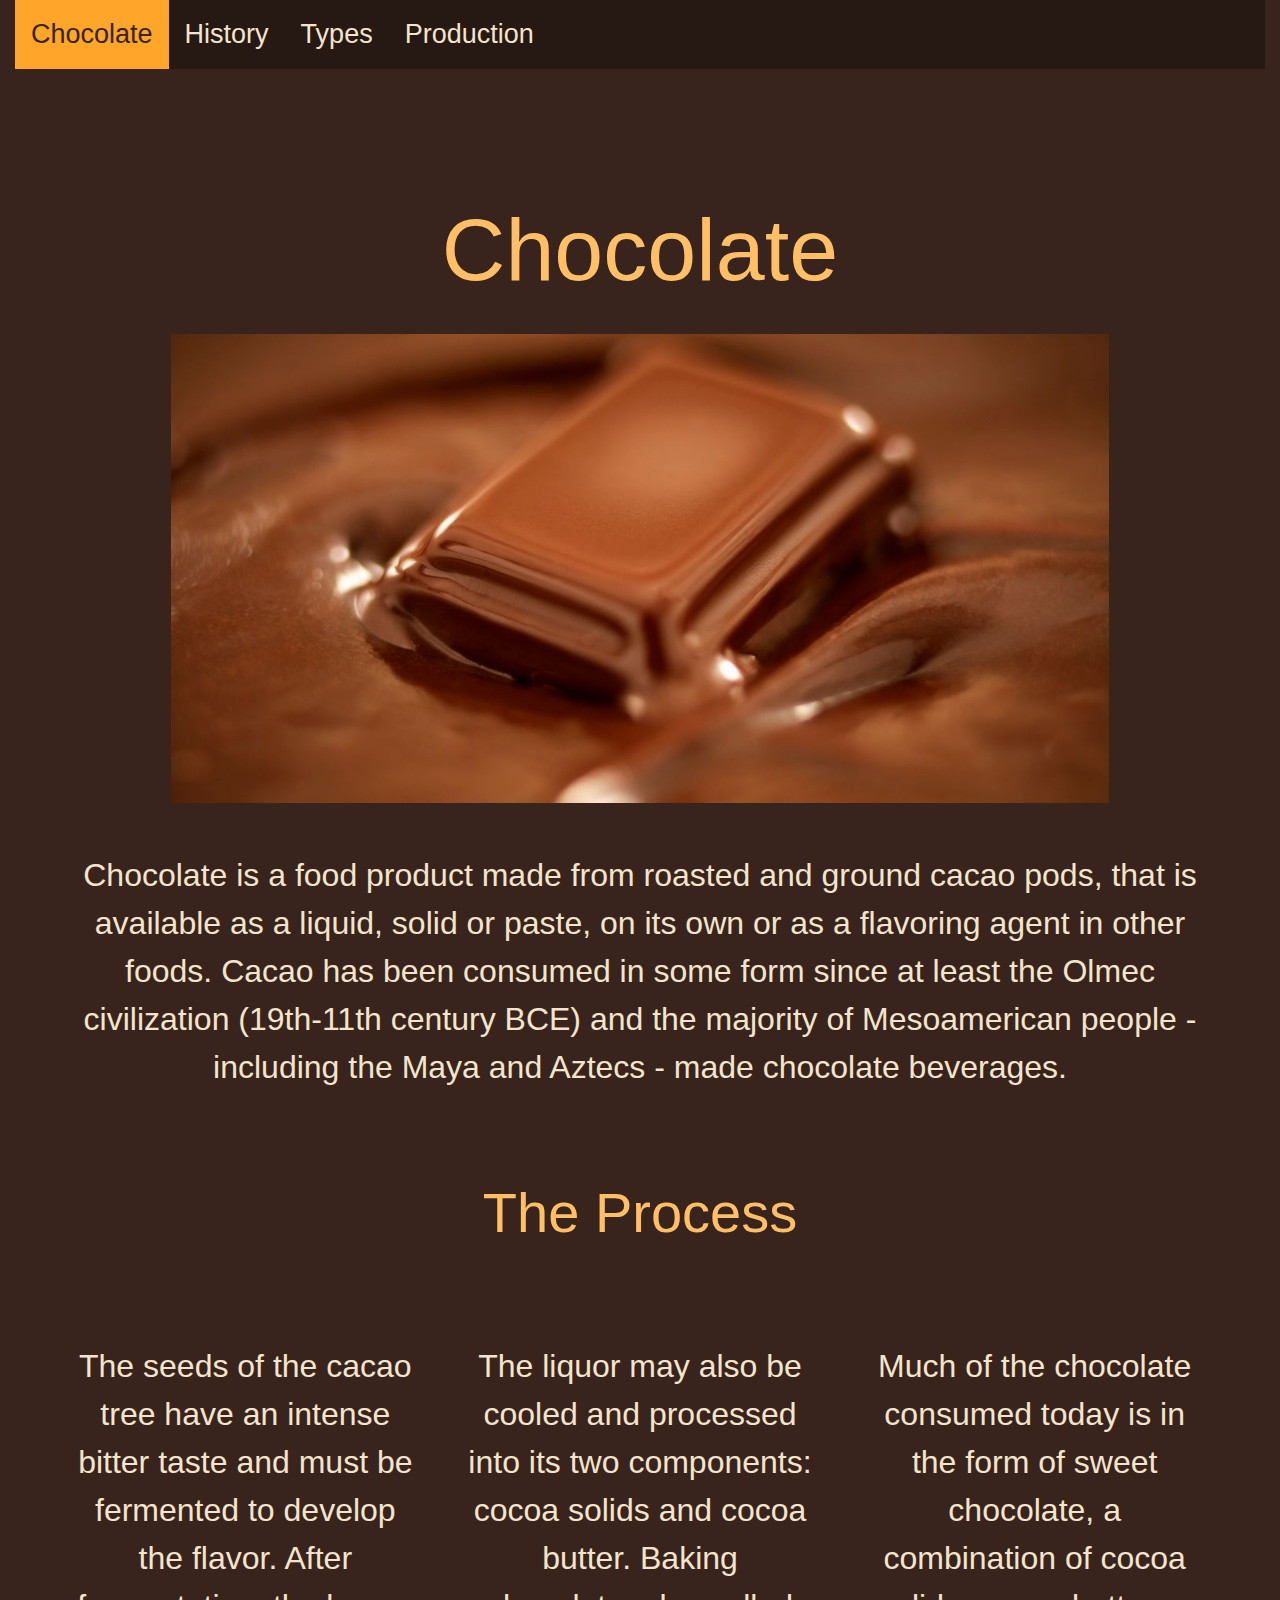
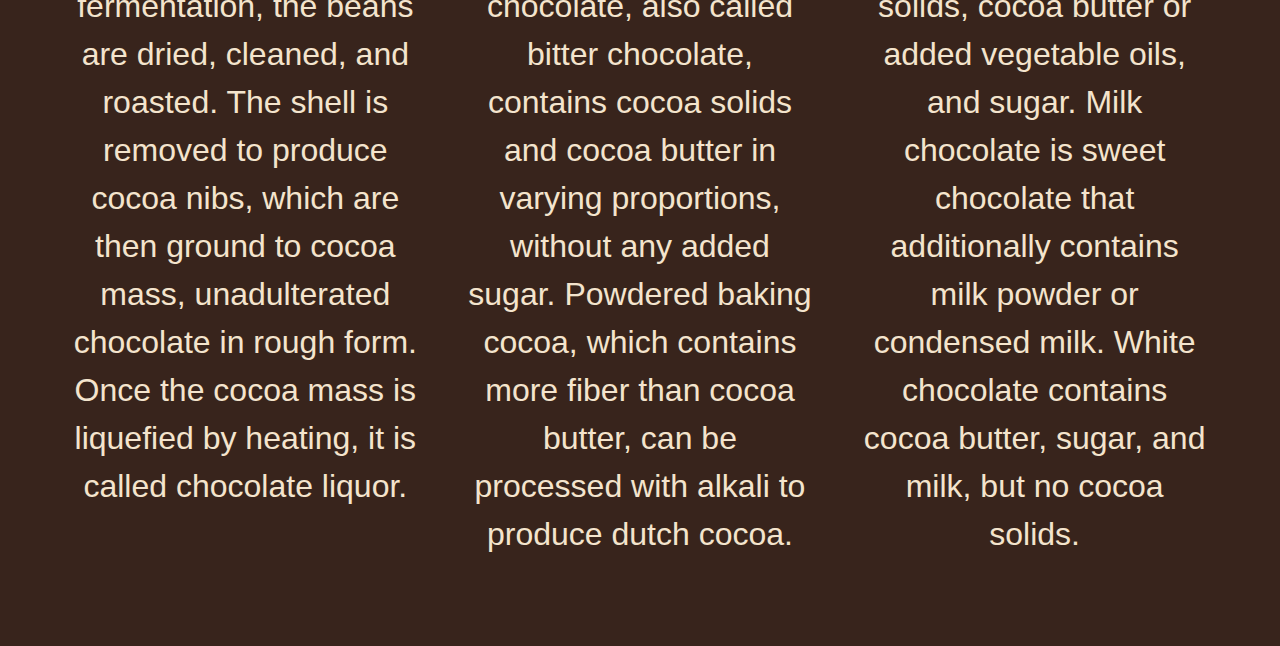
<file: index.html>
<!DOCTYPE html>
<html lang= "en">

   <head>
       <link rel= "stylesheet" href= "bootstrap.css">
       <link rel= "stylesheet" href= "style.css">
       <meta charset= "utf-8">
       <meta name="viewport" content="width=device-width , initial-scale= 1.0">
      <title>Sweet History</title>
       
   <style>
   </style>   
       
   </head>

   <body>
       
       <div class= "container-fluid">
       
       <!-- First attempt at a navigation bar. Method taken from W3S HTML tutorials. -->
       <div class= "topnav">
           <a class= "active" href= "index.html">Chocolate</a>
           <a href= "History.html">History</a>
           <a href= "Types.html">Types</a>
           <a href= "Production.html">Production</a>
       </div>
           
        <br>
        <br>
        <br>
        <br>
        <br>
       
       <div class= "text-center display-2 p-2">Chocolate</div>
           
       <!-- This is not the image intended for this page. It is a place holder. -->
           
       <br>
           
       <img src="chocolate.jpg" class= "img-fluid w-75 center" alt= "piece of chocolate; melted chocolate">


       <!-- This is a temporary placeholder for the acutal nav bar -->
       
           
        <section class= "text-muted content p-5"> 
        <p>
        Chocolate is a food product made from roasted and ground cacao pods, that is available as a liquid, solid or paste, on its own or as a flavoring agent in other foods. Cacao has been consumed in some form since at least the Olmec civilization (19th-11th century BCE) and the majority of Mesoamerican people - including the Maya and Aztecs - made chocolate beverages.
        </p>
        </section>
           
           
        <div class= "text-center p-4 display-4">The Process</div>
           
        <div class= "row p-5">

        <p id="homeBody" class=  "col-4 align-self-start p-4">
        The seeds of the cacao tree have an intense bitter taste and must be fermented to develop the flavor. After fermentation, the beans are dried, cleaned, and roasted. The shell is removed to produce cocoa nibs, which are then ground to cocoa mass, unadulterated chocolate in rough form. Once the cocoa mass is liquefied by heating, it is called chocolate liquor.
        </p>
        
        <p id="homeBody" class= "col-4 align-self-center p-4">
        The liquor may also be cooled and processed into its two components: cocoa solids and cocoa butter. Baking chocolate, also called bitter chocolate, contains cocoa solids and cocoa butter in varying proportions, without any added sugar. Powdered baking cocoa, which contains more fiber than cocoa butter, can be processed with alkali to produce dutch cocoa.
        </p>
        
        <p id="homeBody" class= "col-4 align-self-end p-4">
        Much of the chocolate consumed today is in the form of sweet chocolate, a combination of cocoa solids, cocoa butter or added vegetable oils, and sugar. Milk chocolate is sweet chocolate that additionally contains milk powder or condensed milk. White chocolate contains cocoa butter, sugar, and milk, but no cocoa solids.
        </p>

        </div>
       
           
       <!-- TEMP. Link to wiki for chocolate --> 
   
       <!-- <h4><a href="https://en.wikipedia.org/wiki/Chocolate">More Here</a></h4> -->
           
        </div>
       
   </body>
</html>
</file>
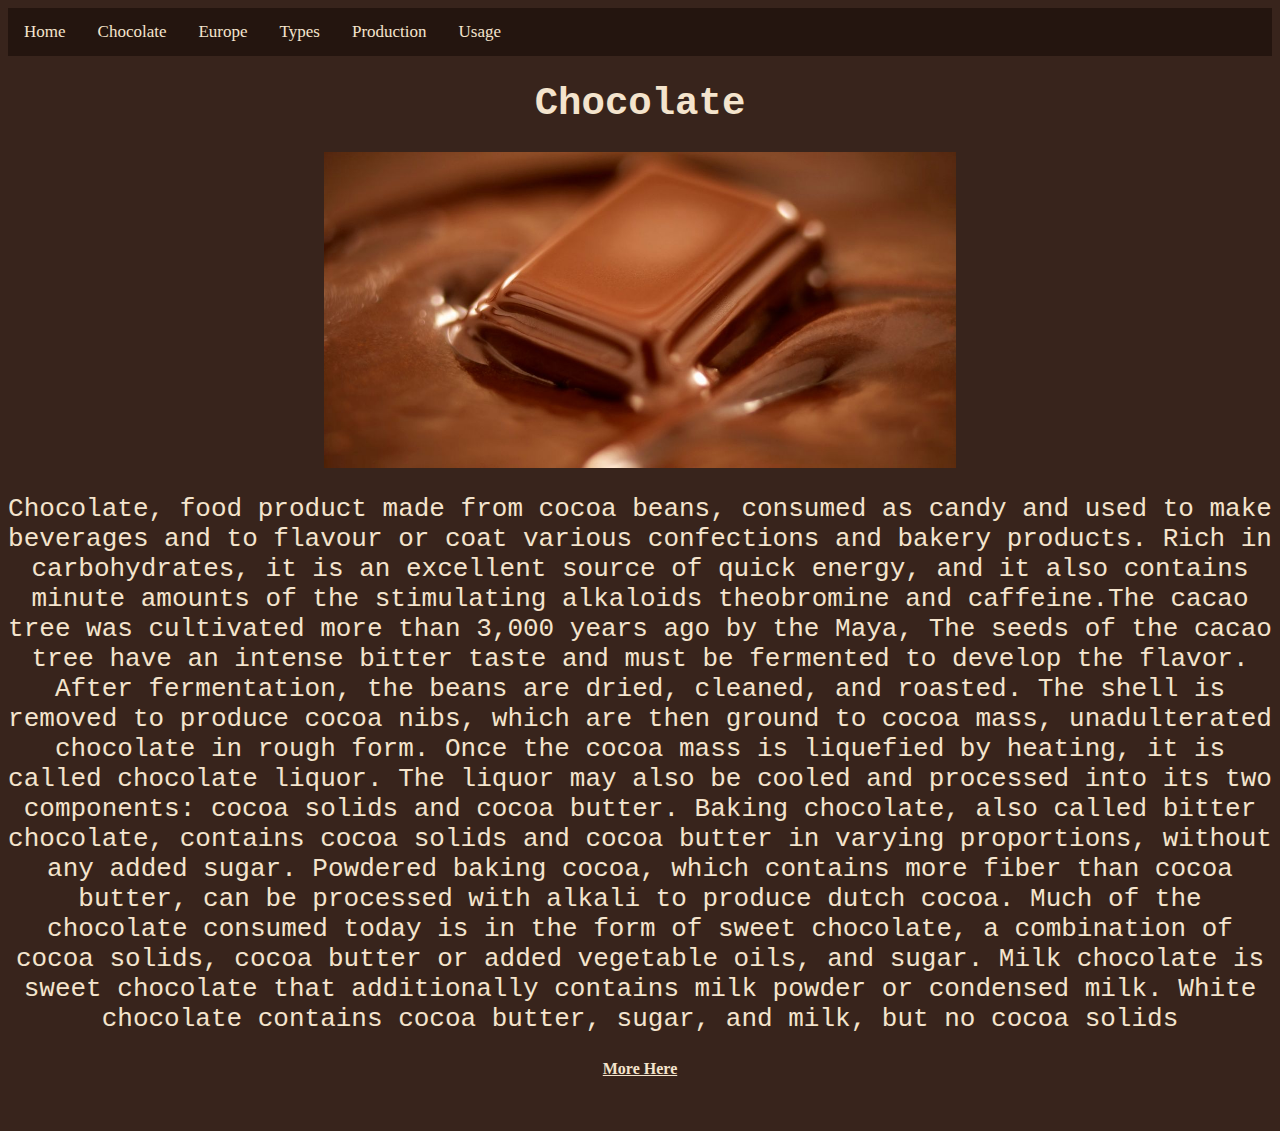
<file: Website_Chocolate/Pages/index.html>
<!DOCTYPE html>
<html lang= "en">

   <head>
       <link rel= "stylesheet" href= "style.css">
       <meta charset= "utf-8">
       <meta name="viewport" content="width=device-width">
      <title>Sweet History</title>
   </head>

   <body>
       
       
       <!-- First attempt at a navigation bar. Method taken from W3S HTML tutorials. -->
       <div class= "topnav">
           <a class= "active" href= "#Home">Home</a>
           <a href= "Chocolate">Chocolate</a>
           <a href= "Europe">Europe</a>
           <a href= "Types">Types</a>
           <a href= "Production">Production</a>
           <a href= "Usage">Usage</a>
       </div>
       
       
       
       <h1>Chocolate</h1>
       
       <!-- The link for this image may be temporary. Adress to folder of actual image location has yet to work. -->
       <img src="Images/chocolate.jpg" alt= "piece of chocolate; melted chocolate" class= "center">

       <!-- This is a temporary placeholder for the acutal nav bar -->
       <!-- <p>Chocolate Europe Types Production Usage</p> -->
       
       
       <p>Chocolate, food product made from cocoa beans, consumed as candy and used to make beverages and to flavour or coat various confections and bakery products.
        Rich in carbohydrates, it is an excellent source of quick energy, and it also contains minute amounts of the stimulating alkaloids theobromine and caffeine.The cacao tree was cultivated more than 3,000 years ago by the Maya, The seeds of the cacao tree have an intense bitter taste and must be fermented to develop the flavor. After fermentation, the beans are dried, cleaned, and roasted. The shell is removed to produce cocoa nibs, which are then ground to cocoa mass, unadulterated chocolate in rough form. Once the cocoa mass is liquefied by heating, it is called chocolate liquor. The liquor may also be cooled and processed into its two components: cocoa solids and cocoa butter. Baking chocolate, also called bitter chocolate, contains cocoa solids and cocoa butter in varying proportions, without any added sugar. Powdered baking cocoa, which contains more fiber than cocoa butter, can be processed with alkali to produce dutch cocoa. Much of the chocolate consumed today is in the form of sweet chocolate, a combination of cocoa solids, cocoa butter or added vegetable oils, and sugar. Milk chocolate is sweet chocolate that additionally contains milk powder or condensed milk. White chocolate contains cocoa butter, sugar, and milk, but no cocoa solids
       </p>
   
       <h4><a href="https://en.wikipedia.org/wiki/Chocolate">More Here</a></h4>
       
   </body>
</html>
</file>
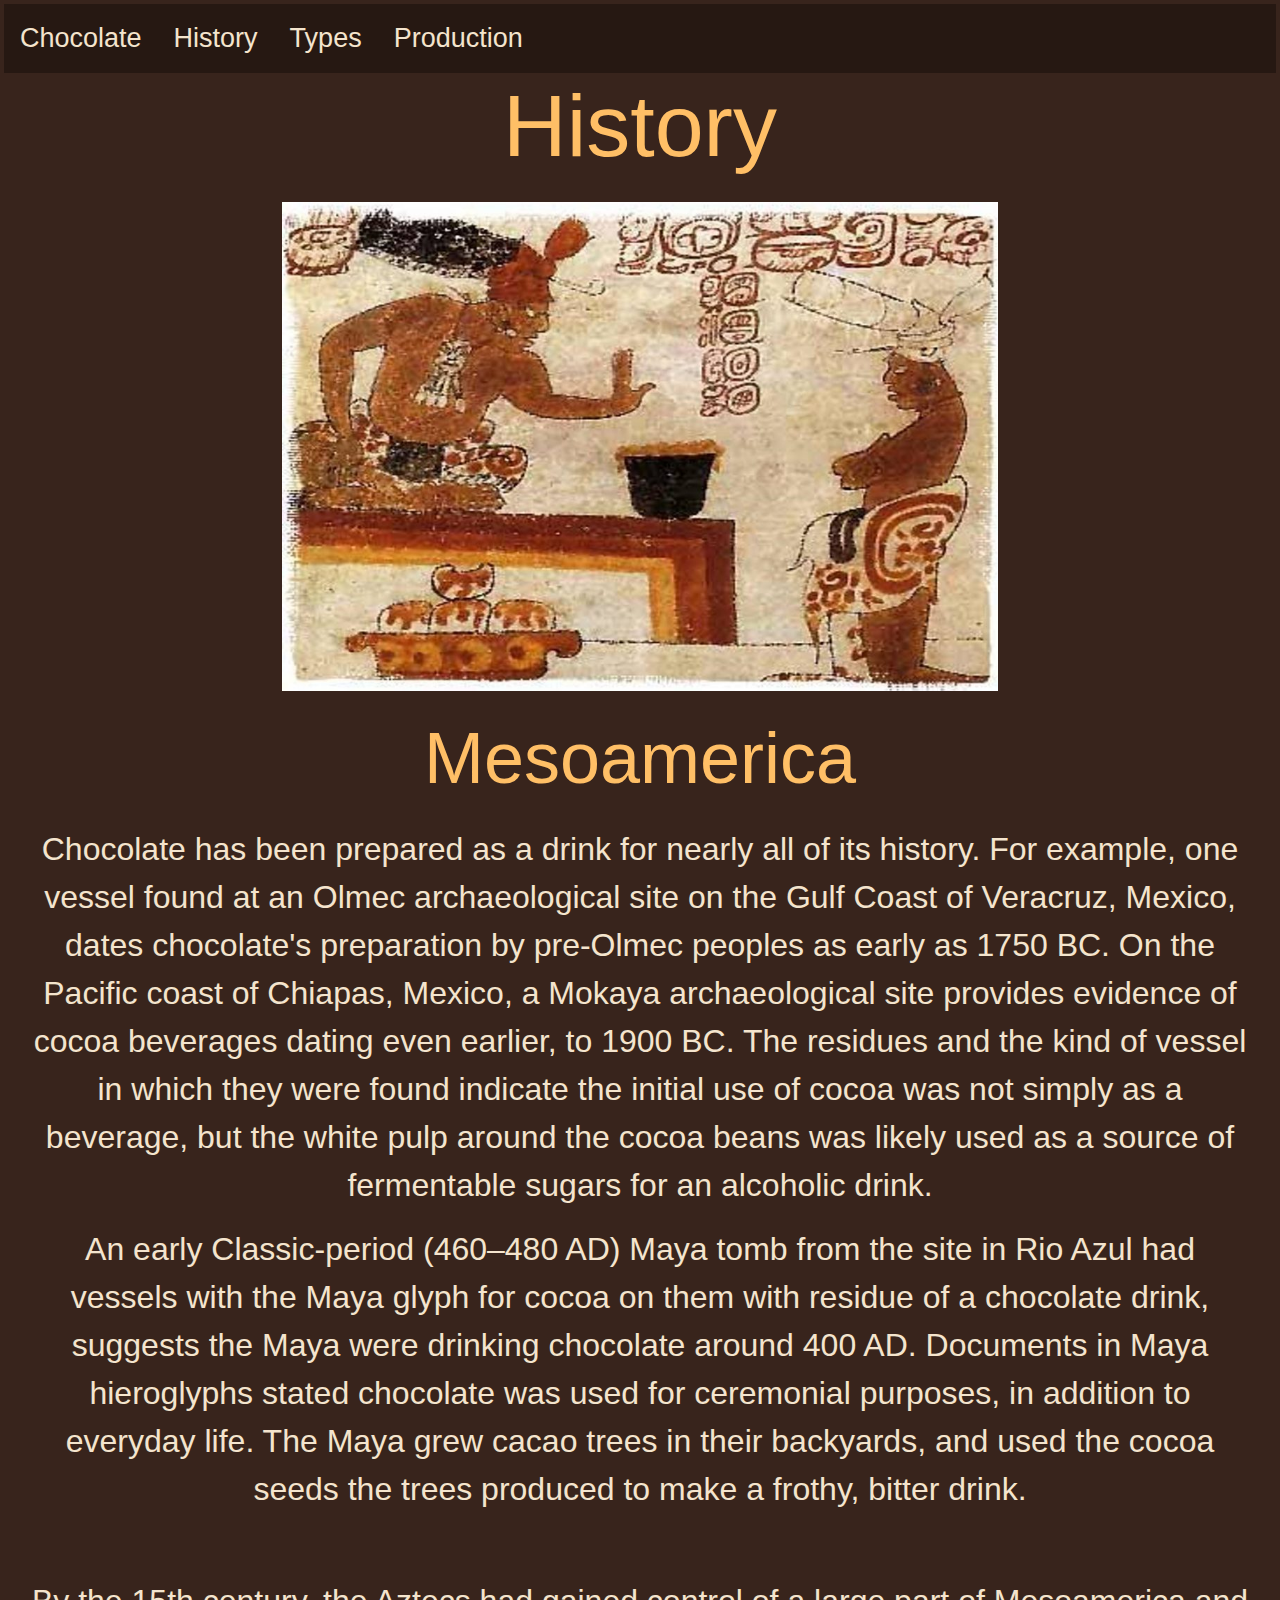
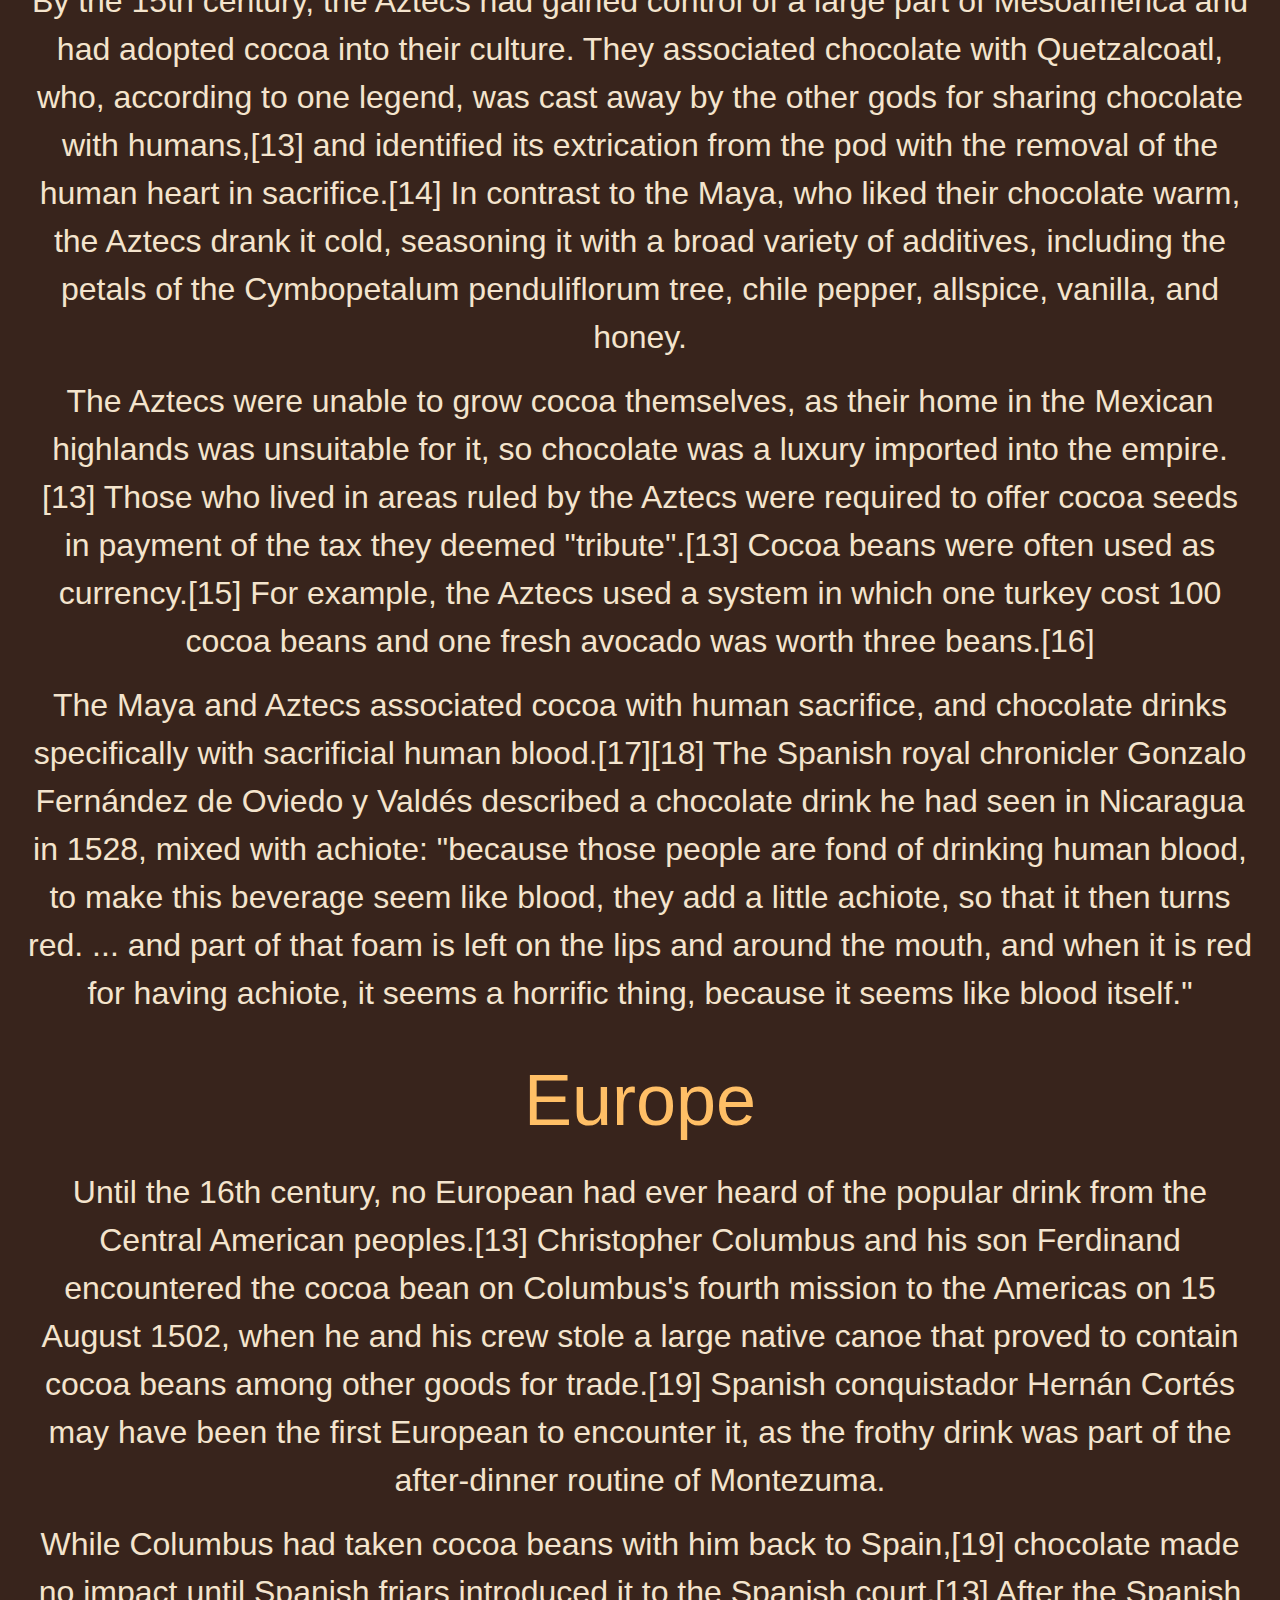
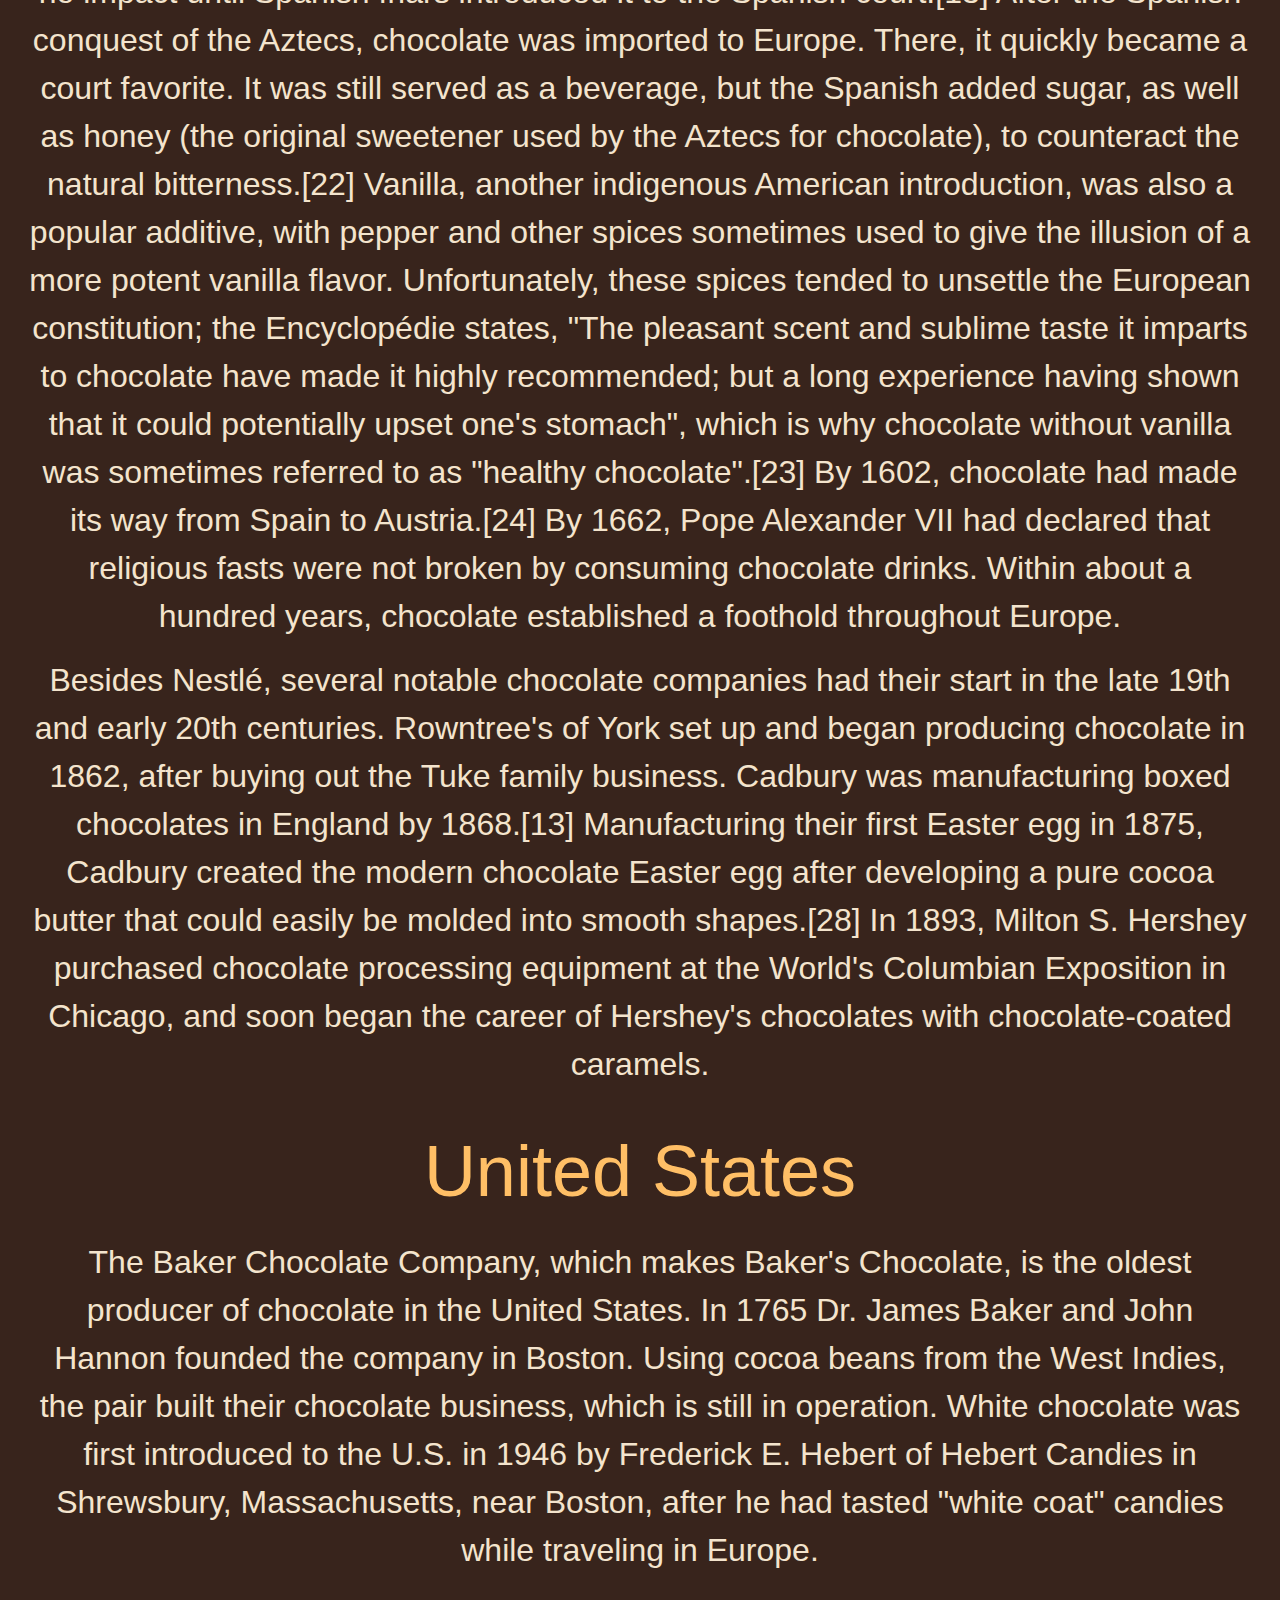
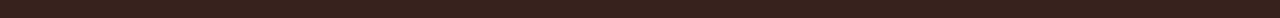
<file: History.html>
<!DOCTYPE html>
<html lang= "en">

   <head>
       <link rel= "stylesheet" href= "bootstrap.css">
       <link rel= "stylesheet" href= "style.css">
       <meta charset= "utf-8">
       <meta name="viewport" content="width=device-width , initial-scale= 1.0">
       <title>Sweet History</title>
       
       
       
   </head>

   <body>
       
     <div class= "container-fixed m-1">

           <!-- First attempt at a navigation bar. Method taken from W3S HTML tutorials. -->
           <div class= "topnav">
               <a href= "index.html">Chocolate</a>
               <a href= "History.html">History</a>
               <a href= "Types.html">Types</a>
               <a href= "Production">Production</a>
           </div>

         <div class= "text-center display-2">History</div>

         <img src= "mayan_choc.jpg" class= "img-fluid center p-4" alt= "mayan ceramic; container of frothed chocolate">

         <div class= "text-center display-3">Mesoamerica</div>


         <div class= "p-4">
             <p>
             Chocolate has been prepared as a drink for nearly all of its history. For example, one vessel found at an Olmec archaeological site on the Gulf Coast of Veracruz, Mexico, dates chocolate's preparation by pre-Olmec peoples as early as 1750 BC. On the Pacific coast of Chiapas, Mexico, a Mokaya archaeological site provides evidence of cocoa beverages dating even earlier, to 1900 BC. The residues and the kind of vessel in which they were found indicate the initial use of cocoa was not simply as a beverage, but the white pulp around the cocoa beans was likely used as a source of fermentable sugars for an alcoholic drink.
             </p>

             <p>
             An early Classic-period (460–480 AD) Maya tomb from the site in Rio Azul had vessels with the Maya glyph for cocoa on them with residue of a chocolate drink, suggests the Maya were drinking chocolate around 400 AD. Documents in Maya hieroglyphs stated chocolate was used for ceremonial purposes, in addition to everyday life. The Maya grew cacao trees in their backyards, and used the cocoa seeds the trees produced to make a frothy, bitter drink.
             </p>

         </div>

         <div class= "p-4">
             <p>
             By the 15th century, the Aztecs had gained control of a large part of Mesoamerica and had adopted cocoa into their culture. They associated chocolate with Quetzalcoatl, who, according to one legend, was cast away by the other gods for sharing chocolate with humans,[13] and identified its extrication from the pod with the removal of the human heart in sacrifice.[14] In contrast to the Maya, who liked their chocolate warm, the Aztecs drank it cold, seasoning it with a broad variety of additives, including the petals of the Cymbopetalum penduliflorum tree, chile pepper, allspice, vanilla, and honey.
             </p>

             <p>
             The Aztecs were unable to grow cocoa themselves, as their home in the Mexican highlands was unsuitable for it, so chocolate was a luxury imported into the empire.[13] Those who lived in areas ruled by the Aztecs were required to offer cocoa seeds in payment of the tax they deemed "tribute".[13] Cocoa beans were often used as currency.[15] For example, the Aztecs used a system in which one turkey cost 100 cocoa beans and one fresh avocado was worth three beans.[16]
             </p>

             <p>
             The Maya and Aztecs associated cocoa with human sacrifice, and chocolate drinks specifically with sacrificial human blood.[17][18] The Spanish royal chronicler Gonzalo Fernández de Oviedo y Valdés described a chocolate drink he had seen in Nicaragua in 1528, mixed with achiote: "because those people are fond of drinking human blood, to make this beverage seem like blood, they add a little achiote, so that it then turns red. ... and part of that foam is left on the lips and around the mouth, and when it is red for having achiote, it seems a horrific thing, because it seems like blood itself."
             </p>

         </div>
         
            <div class= "text-center display-3">Europe</div>
            
            <div class= "p-4">
            <p>
            Until the 16th century, no European had ever heard of the popular drink from the Central American peoples.[13] Christopher Columbus and his son Ferdinand encountered the cocoa bean on Columbus's fourth mission to the Americas on 15 August 1502, when he and his crew stole a large native canoe that proved to contain cocoa beans among other goods for trade.[19] Spanish conquistador Hernán Cortés may have been the first European to encounter it, as the frothy drink was part of the after-dinner routine of Montezuma.
            </p>
                
                
            <p>
            While Columbus had taken cocoa beans with him back to Spain,[19] chocolate made no impact until Spanish friars introduced it to the Spanish court.[13] After the Spanish conquest of the Aztecs, chocolate was imported to Europe. There, it quickly became a court favorite. It was still served as a beverage, but the Spanish added sugar, as well as honey (the original sweetener used by the Aztecs for chocolate), to counteract the natural bitterness.[22] Vanilla, another indigenous American introduction, was also a popular additive, with pepper and other spices sometimes used to give the illusion of a more potent vanilla flavor. Unfortunately, these spices tended to unsettle the European constitution; the Encyclopédie states, "The pleasant scent and sublime taste it imparts to chocolate have made it highly recommended; but a long experience having shown that it could potentially upset one's stomach", which is why chocolate without vanilla was sometimes referred to as "healthy chocolate".[23] By 1602, chocolate had made its way from Spain to Austria.[24] By 1662, Pope Alexander VII had declared that religious fasts were not broken by consuming chocolate drinks. Within about a hundred years, chocolate established a foothold throughout Europe.
            </p>
            
            <p>
            Besides Nestlé, several notable chocolate companies had their start in the late 19th and early 20th centuries. Rowntree's of York set up and began producing chocolate in 1862, after buying out the Tuke family business. Cadbury was manufacturing boxed chocolates in England by 1868.[13] Manufacturing their first Easter egg in 1875, Cadbury created the modern chocolate Easter egg after developing a pure cocoa butter that could easily be molded into smooth shapes.[28] In 1893, Milton S. Hershey purchased chocolate processing equipment at the World's Columbian Exposition in Chicago, and soon began the career of Hershey's chocolates with chocolate-coated caramels.
            </p>
            
            </div>
         
            
            <div class= "text-center display-3">United States</div>
         
            <div class= "p-4">
            
            <p>
            The Baker Chocolate Company, which makes Baker's Chocolate, is the oldest producer of chocolate in the United States. In 1765 Dr. James Baker and John Hannon founded the company in Boston. Using cocoa beans from the West Indies, the pair built their chocolate business, which is still in operation. White chocolate was first introduced to the U.S. in 1946 by Frederick E. Hebert of Hebert Candies in Shrewsbury, Massachusetts, near Boston, after he had tasted "white coat" candies while traveling in Europe. 
            </p>
         
            </div>


     </div>
       
   </body>
</html>
</file>
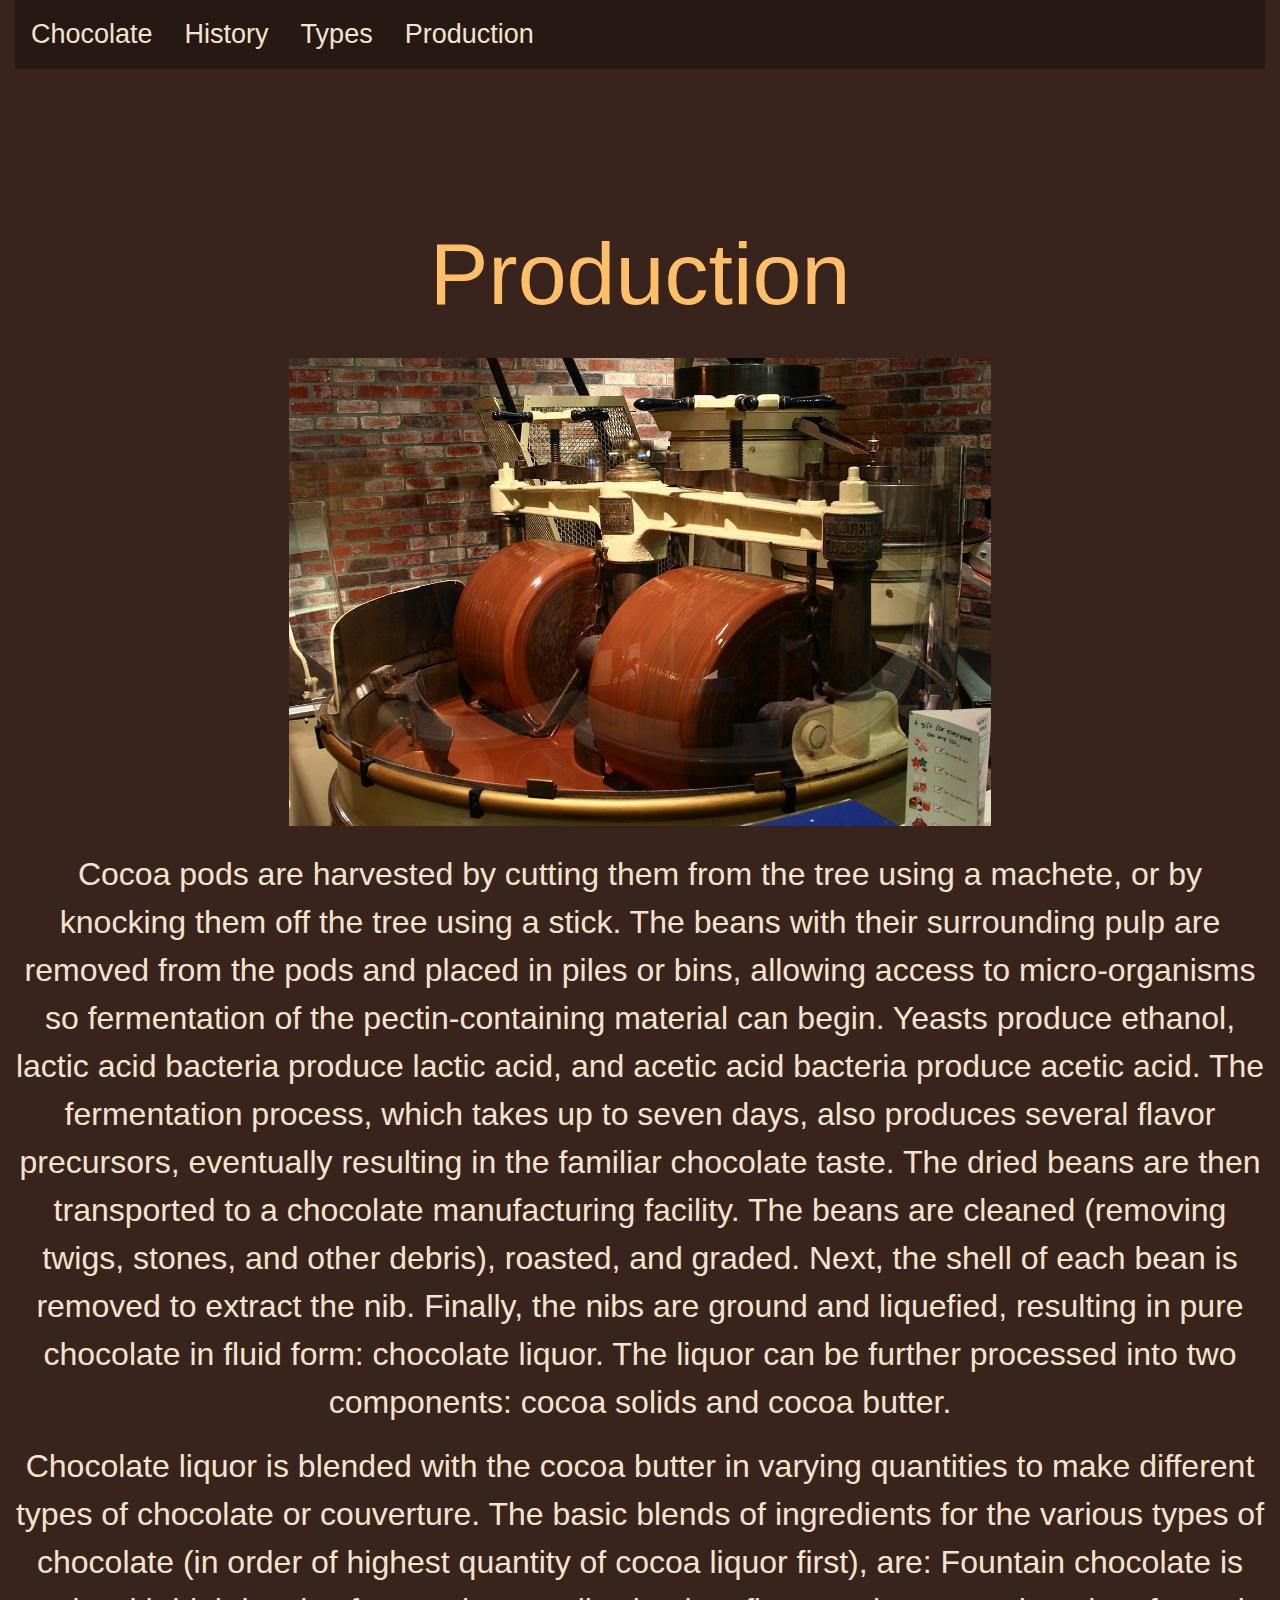
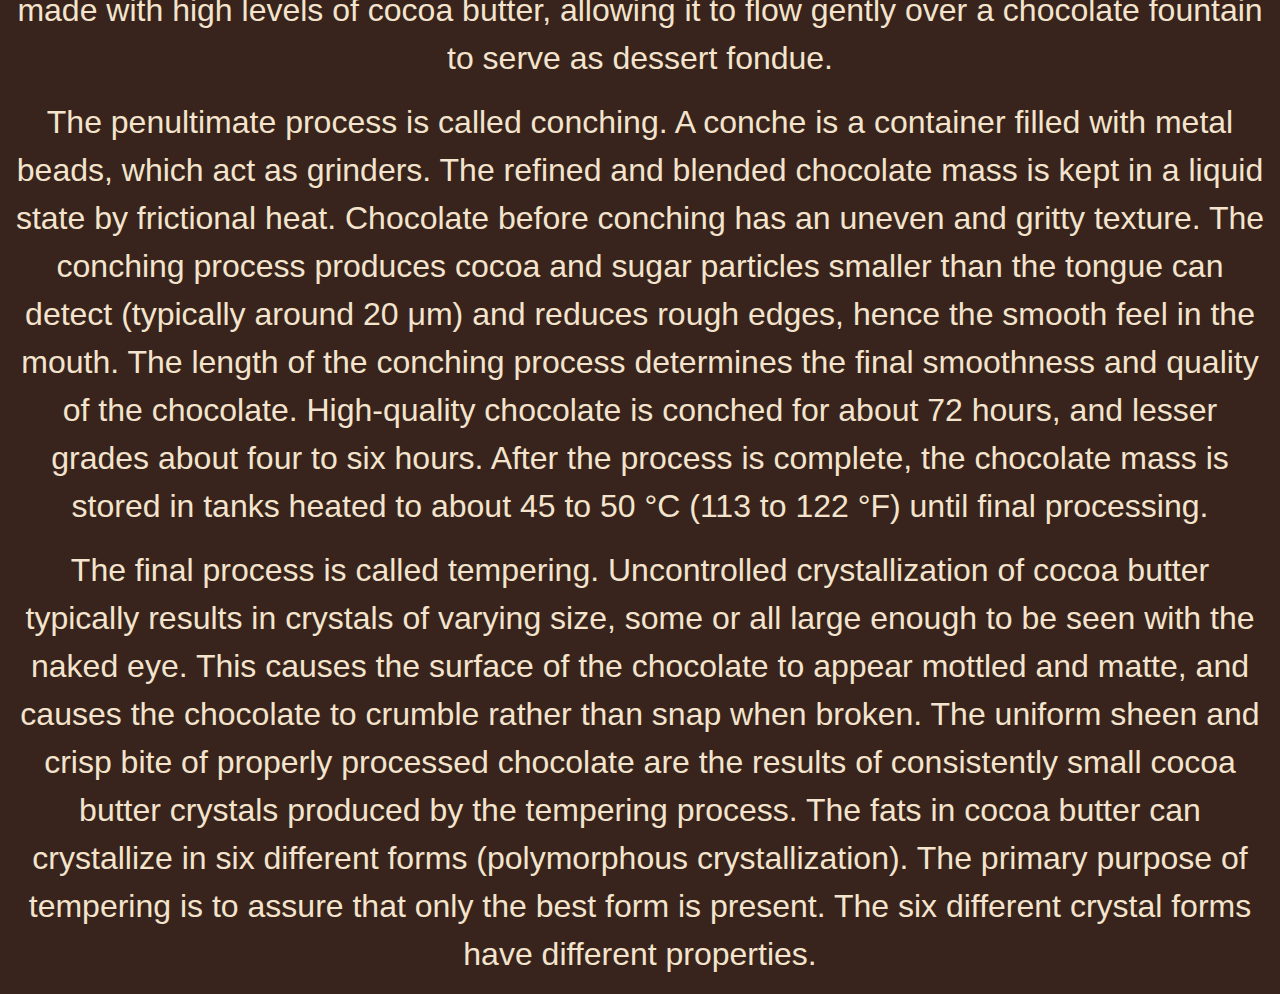
<file: Production.html>
<!DOCTYPE html>
<html lang= "en">

   <head>
       <link rel= "stylesheet" href= "bootstrap.css">
       <link rel= "stylesheet" href= "style.css">
       <meta charset= "utf-8">
       <meta name="viewport" content="width=device-width , initial-scale= 1.0">
      <title>Sweet History</title>
       
       
       
   </head>

   <body>
       
       <div class= "container-fluid">
       
       <!-- First attempt at a navigation bar. Method taken from W3S HTML tutorials. -->
       <div class= "topnav">
           <a href= "index.html">Chocolate</a>
           <a href= "History.html">History</a>
           <a href= "Types.html">Types</a>
           <a href= "Production.html">Production</a>
       </div>
       
       <br>
       <br>
       <br>
       <br>
       <br>
       <br>
           
       <div class= "text-center display-2 p-2">Production</div>
       <img src= "choco_mixgrind.jpg" class= "img-fluid center p-4" alt= "chocolate melanger mixing ingredients">
       <p>
        Cocoa pods are harvested by cutting them from the tree using a machete, or by knocking them off the tree using a stick. The beans with their surrounding pulp are removed from the pods and placed in piles or bins, allowing access to micro-organisms so fermentation of the pectin-containing material can begin. Yeasts produce ethanol, lactic acid bacteria produce lactic acid, and acetic acid bacteria produce acetic acid. The fermentation process, which takes up to seven days, also produces several flavor precursors, eventually resulting in the familiar chocolate taste.
        
        The dried beans are then transported to a chocolate manufacturing facility. The beans are cleaned (removing twigs, stones, and other debris), roasted, and graded. Next, the shell of each bean is removed to extract the nib. Finally, the nibs are ground and liquefied, resulting in pure chocolate in fluid form: chocolate liquor. The liquor can be further processed into two components: cocoa solids and cocoa butter.
       </p>
           
       <p>
        Chocolate liquor is blended with the cocoa butter in varying quantities to make different types of chocolate or couverture. The basic blends of ingredients for the various types of chocolate (in order of highest quantity of cocoa liquor first), are:
        Fountain chocolate is made with high levels of cocoa butter, allowing it to flow gently over a chocolate fountain to serve as dessert fondue.
       </p>
        
       <p>
        The penultimate process is called conching. A conche is a container filled with metal beads, which act as grinders. The refined and blended chocolate mass is kept in a liquid state by frictional heat. Chocolate before conching has an uneven and gritty texture. The conching process produces cocoa and sugar particles smaller than the tongue can detect (typically around 20 μm) and reduces rough edges, hence the smooth feel in the mouth. The length of the conching process determines the final smoothness and quality of the chocolate. High-quality chocolate is conched for about 72 hours, and lesser grades about four to six hours. After the process is complete, the chocolate mass is stored in tanks heated to about 45 to 50 °C (113 to 122 °F) until final processing.
       </p>
           
       <p>
        The final process is called tempering. Uncontrolled crystallization of cocoa butter typically results in crystals of varying size, some or all large enough to be seen with the naked eye. This causes the surface of the chocolate to appear mottled and matte, and causes the chocolate to crumble rather than snap when broken. The uniform sheen and crisp bite of properly processed chocolate are the results of consistently small cocoa butter crystals produced by the tempering process. The fats in cocoa butter can crystallize in six different forms (polymorphous crystallization). The primary purpose of tempering is to assure that only the best form is present. The six different crystal forms have different properties. 
       </p>
   </div>
       
   </body>
</html>
</file>
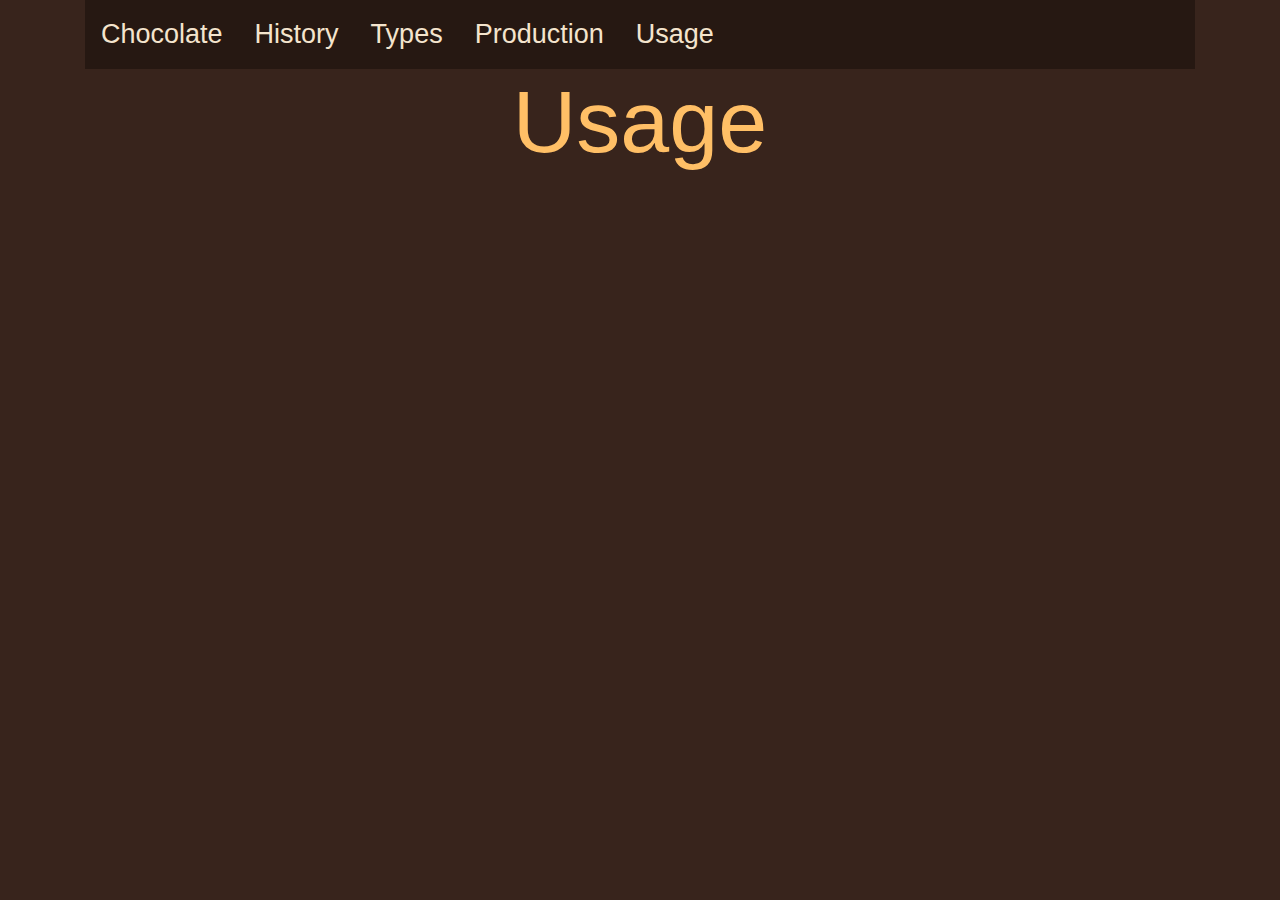
<file: Usage.html>
<!DOCTYPE html>
<html lang= "en">

   <head>
       <link rel= "stylesheet" href= "bootstrap.css">
       <link rel = "stylesheet" href= "style.css">
       <meta charset= "utf-8">
       <meta name="viewport" content="width=device-width , initial-scale= 1.0">
      <title>Sweet History</title>
       
       
       
   </head>

   <body>
       
       <div class= "container">
       
       <!-- First attempt at a navigation bar. Method taken from W3S HTML tutorials. -->
       <div class= "topnav">
           <a href= "/Website_Chocolate/Pages/Chocolate.html">Chocolate</a>
           <a href= "/Website_Chocolate/Pages/History.html">History</a>
           <a href= "/Website_Chocolate/Pages/Types.html">Types</a>
           <a href= "/Website_Chocolate/Pages/Production.html">Production</a>
           <a href= "/Website_Chocolate/Pages/Usage.html">Usage</a>
       </div>
           
       <div class= "text-center display-2">Usage</div>
   </div>
       
   </body>
</html>
</file>
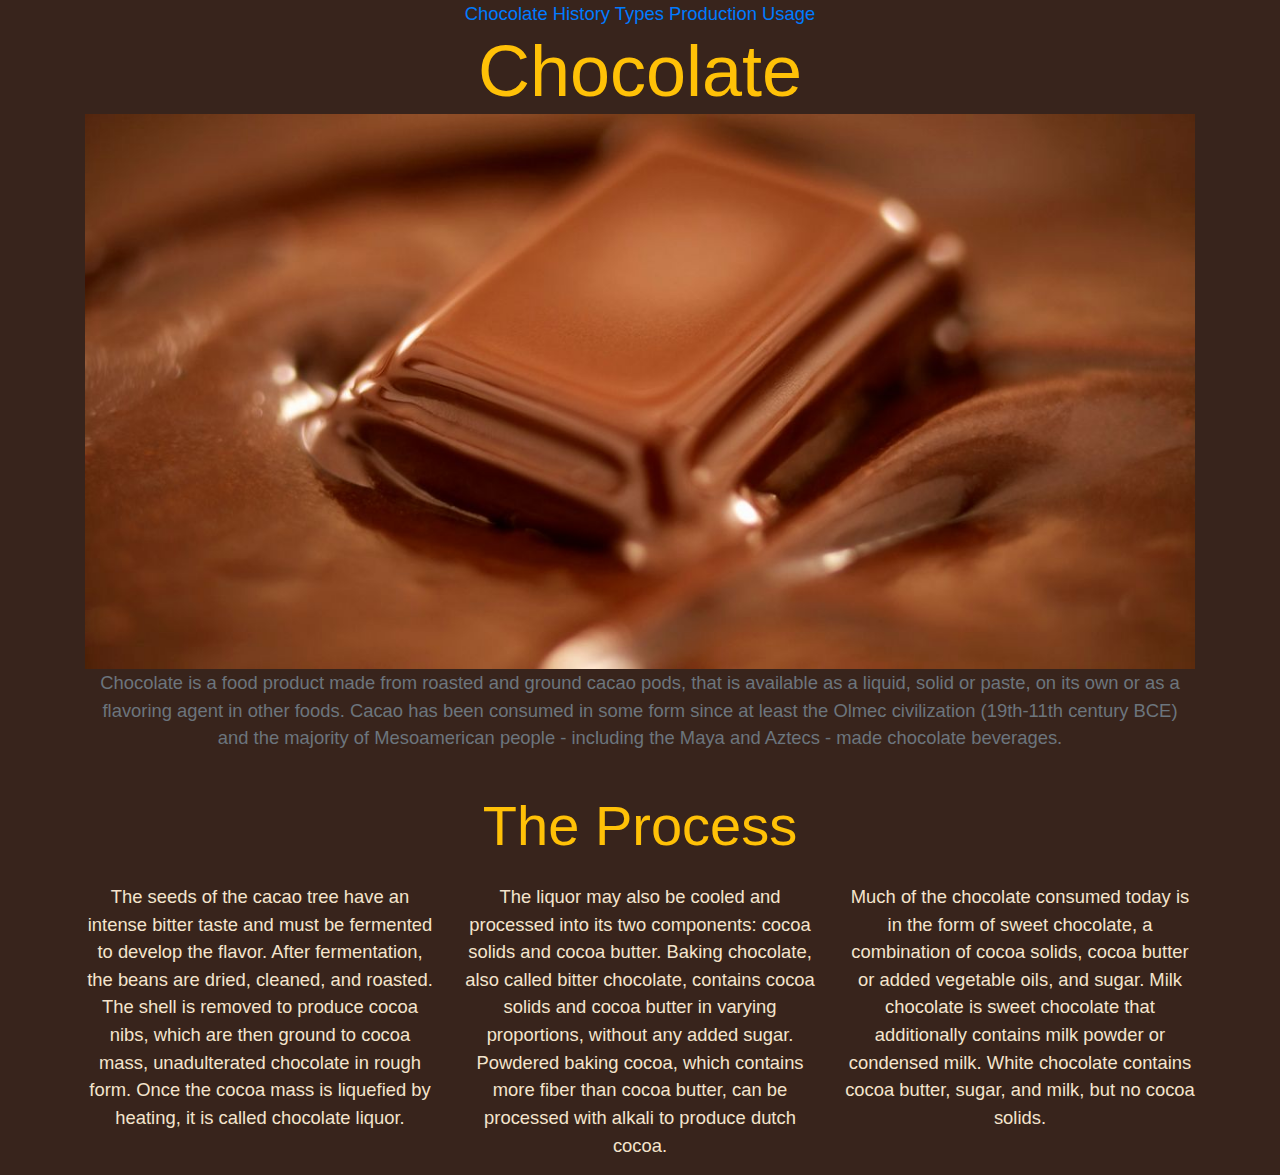
<file: Website_Chocolate/Pages/Chocolate.html>
<!DOCTYPE html>
<html lang= "en">

   <head>
       <link rel= "stylesheet" href= "bootstrap.css">
       <meta charset= "utf-8">
       <meta name="viewport" content="width=device-width , initial-scale= 1.0">
      <title>Sweet History</title>
       
       
       
   </head>

   <body>
       
       <div class= "container">
       
       <!-- First attempt at a navigation bar. Method taken from W3S HTML tutorials. -->
       <div class= "topnav">
           <a href= "/Website_Chocolate/Pages/Chocolate.html">Chocolate</a>
           <a href= "/Website_Chocolate/Pages/History.html">History</a>
           <a href= "/Website_Chocolate/Pages/Types.html">Types</a>
           <a href= "/Website_Chocolate/Pages/Production.html">Production</a>
           <a href= "/Website_Chocolate/Pages/Usage.html">Usage</a>
       </div>
       
       
       
       <div class= "text-warning display-3">Chocolate</div>
       
       <!-- This is not the image intended for this page. It is a place holder. -->
           

       <img src="Images/chocolate.jpg" id= "unique" class= "img-fluid" alt= "piece of chocolate; melted chocolate">


       <!-- This is a temporary placeholder for the acutal nav bar -->
       
           
        <section class= "text-muted content"> 
        <p>
        Chocolate is a food product made from roasted and ground cacao pods, that is available as a liquid, solid or paste, on its own or as a flavoring agent in other foods. Cacao has been consumed in some form since at least the Olmec civilization (19th-11th century BCE) and the majority of Mesoamerican people - including the Maya and Aztecs - made chocolate beverages.
        </p>
        </section>
           
           
        <div class= "text-warning p-4 display-4">The Process</div>
           
        <div class= "row">

        <p class=  " col align-self-start">
        The seeds of the cacao tree have an intense bitter taste and must be fermented to develop the flavor. After fermentation, the beans are dried, cleaned, and roasted. The shell is removed to produce cocoa nibs, which are then ground to cocoa mass, unadulterated chocolate in rough form. Once the cocoa mass is liquefied by heating, it is called chocolate liquor.
        </p>
        
        <p class= "col align-self-center">
        The liquor may also be cooled and processed into its two components: cocoa solids and cocoa butter. Baking chocolate, also called bitter chocolate, contains cocoa solids and cocoa butter in varying proportions, without any added sugar. Powdered baking cocoa, which contains more fiber than cocoa butter, can be processed with alkali to produce dutch cocoa.
        </p>
        
        <p class= "col align-self-right text-break">
        Much of the chocolate consumed today is in the form of sweet chocolate, a combination of cocoa solids, cocoa butter or added vegetable oils, and sugar. Milk chocolate is sweet chocolate that additionally contains milk powder or condensed milk. White chocolate contains cocoa butter, sugar, and milk, but no cocoa solids.
        </p>

        </div>
       
           
       <!-- TEMP. Link to wiki for chocolate --> 
   
       <!-- <h4><a href="https://en.wikipedia.org/wiki/Chocolate">More Here</a></h4> -->
           
        </div>
       
   </body>
</html>
</file>
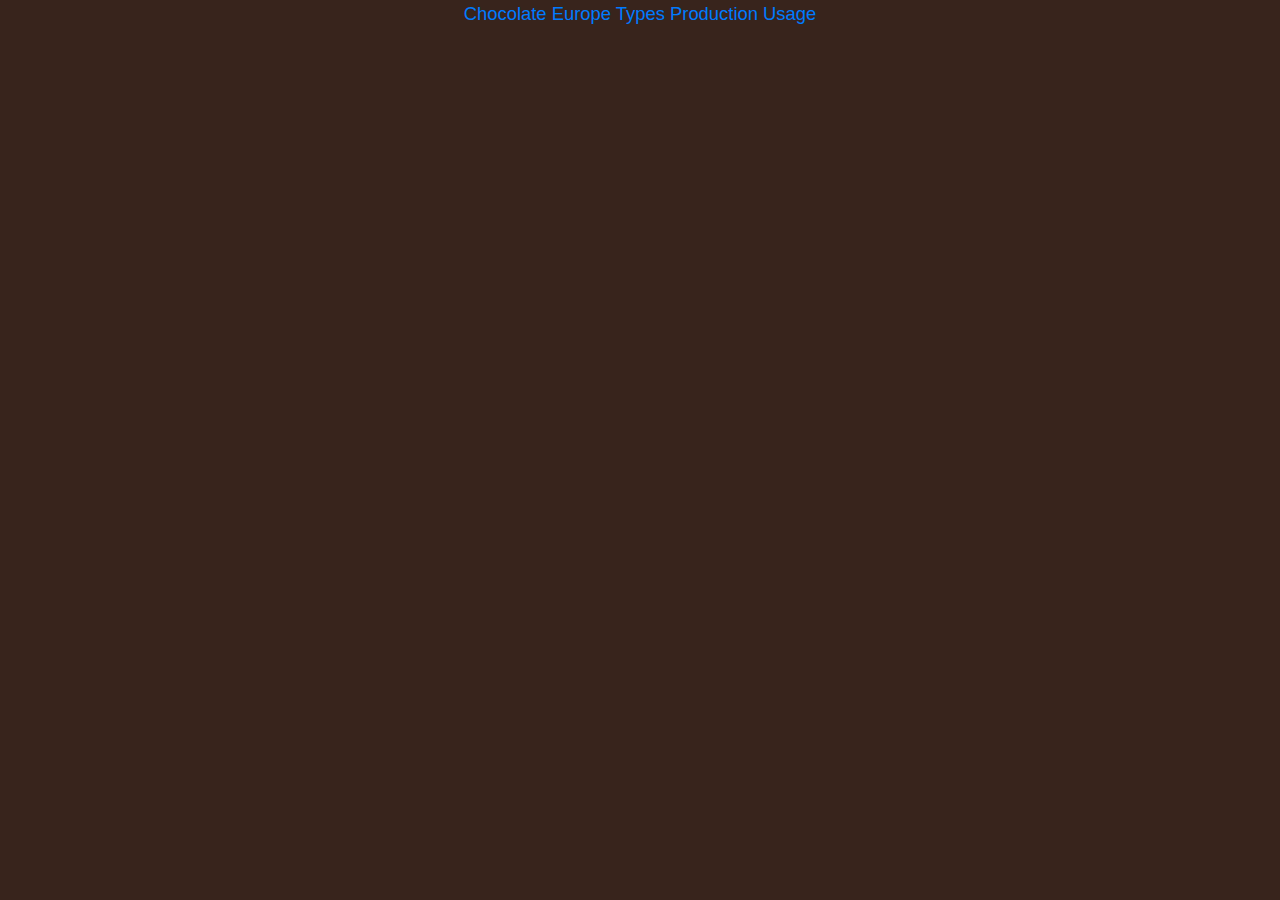
<file: Website_Chocolate/Pages/Europe.html>
<!DOCTYPE html>
<html lang= "en">

   <head>
       <link rel= "stylesheet" href= "bootstrap.css">
       <meta charset= "utf-8">
       <meta name="viewport" content="width=device-width , initial-scale= 1.0">
      <title>Sweet History</title>
       
       
       
   </head>

   <body>
       
       <div class= "container">
       
       <!-- First attempt at a navigation bar. Method taken from W3S HTML tutorials. -->
       <div class= "topnav">
           <a href= "Chocolate">Chocolate</a>
           <a href= "Europe">Europe</a>
           <a href= "Types">Types</a>
           <a href= "Production">Production</a>
           <a href= "Usage">Usage</a>
       </div>
 </div>
       
   </body>
</html>
</file>
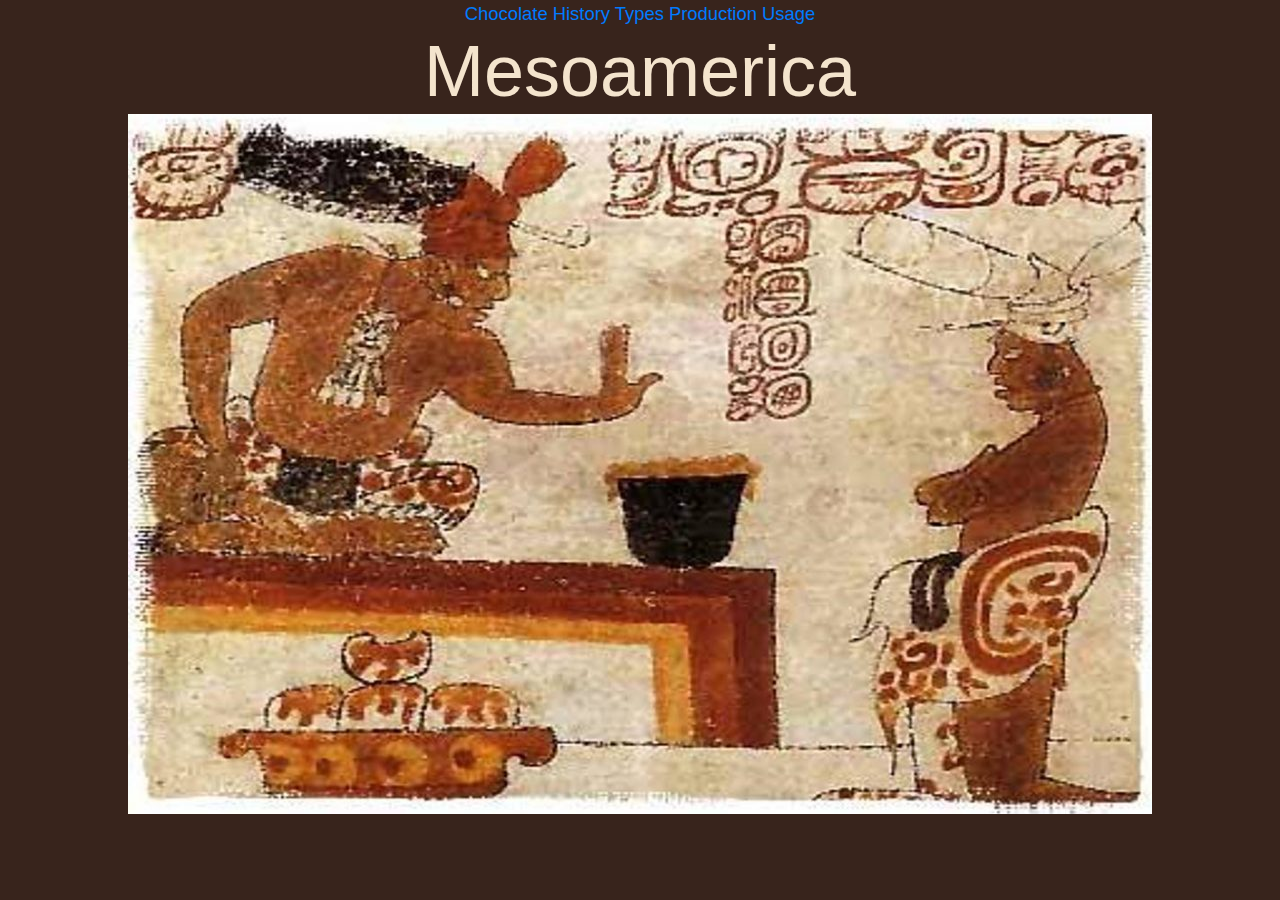
<file: Website_Chocolate/Pages/History.html>
<!DOCTYPE html>
<html lang= "en">

   <head>
       <link rel= "stylesheet" href= "bootstrap.css">
       <meta charset= "utf-8">
       <meta name="viewport" content="width=device-width , initial-scale= 1.0">
      <title>Sweet History</title>
       
       
       
   </head>

   <body>
       
 <div class= "container">
       
       <!-- First attempt at a navigation bar. Method taken from W3S HTML tutorials. -->
       <div class= "topnav">
           <a href= "/Website_Chocolate/Pages/Chocolate.html">Chocolate</a>
           <a href= "/Website_Chocolate/Pages/History.html">History</a>
           <a href= "/Website_Chocolate/Pages/Types.html">Types</a>
           <a href= "Production">Production</a>
           <a href= "Usage">Usage</a>
       </div>
     
     <div class= "display-3">Mesoamerica</div>
     <img src= "Images/mayan_choc.jpg" class= "img-fluid" alt= "mayan ceramic; container of frothed chocolate">
     
     
 </div>
       
   </body>
</html>
</file>
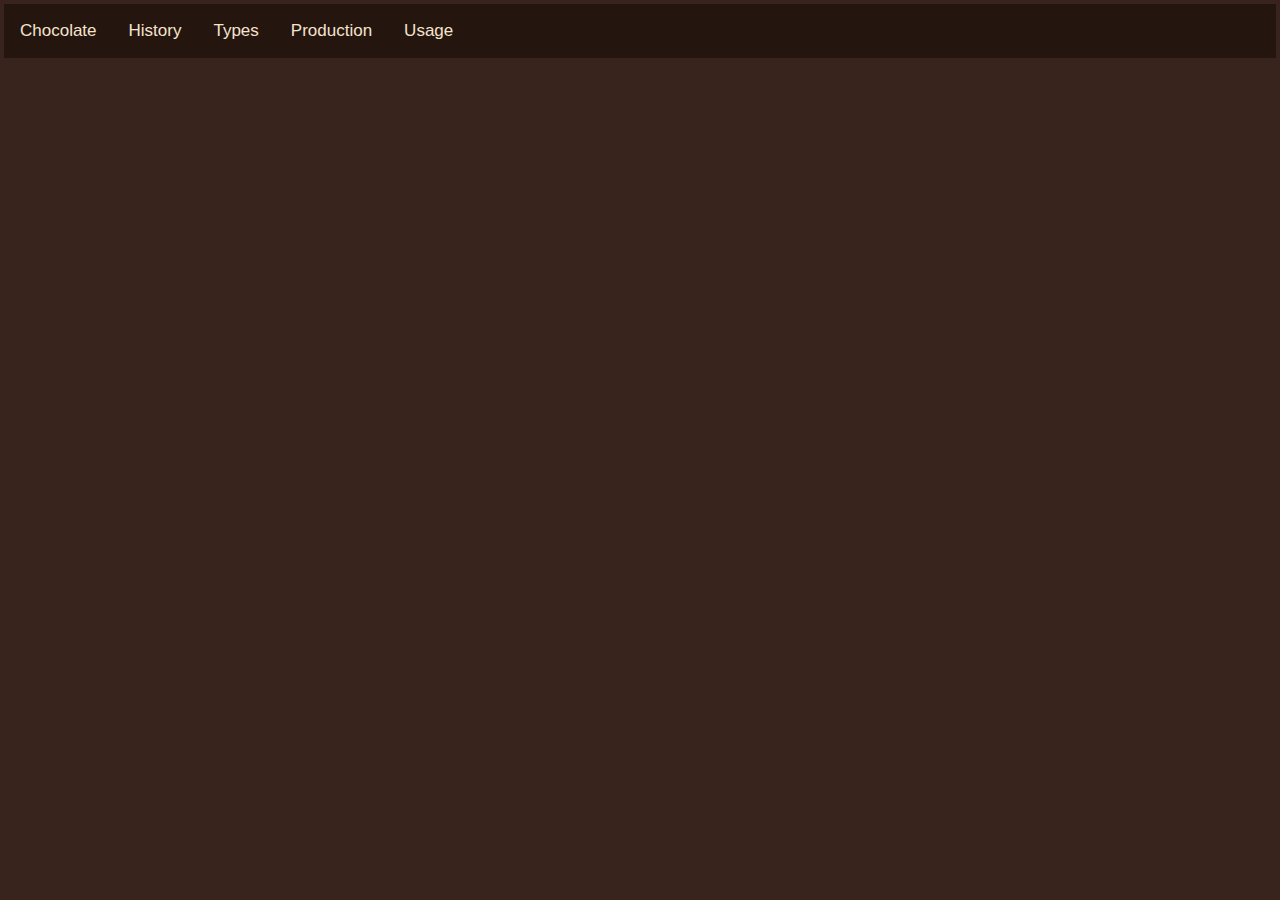
<file: Website_Chocolate/Pages/Production.html>
<!DOCTYPE html>
<html lang= "en">

   <head>
       <link rel= "stylesheet" href= "bootstrap.css">
       <link rel= "stylesheet" href= "style.css">
       <meta charset= "utf-8">
       <meta name="viewport" content="width=device-width , initial-scale= 1.0">
      <title>Sweet History</title>
       
       
       
   </head>

   <body>
       
       <div class= "container-fixed m-1">
       
       <!-- First attempt at a navigation bar. Method taken from W3S HTML tutorials. -->
       <div class= "topnav">
           <a href= "/Website_Chocolate/Pages/Chocolate.html">Chocolate</a>
           <a href= "/Website_Chocolate/Pages/History.html">History</a>
           <a href= "/Website_Chocolate/Pages/Types.html">Types</a>
           <a href= "/Website_Chocolate/Pages/Production.html">Production</a>
           <a href= "/Website_Chocolate/Pages/Usage.html">Usage</a>
       </div>
   </div>
       
   </body>
</html>
</file>
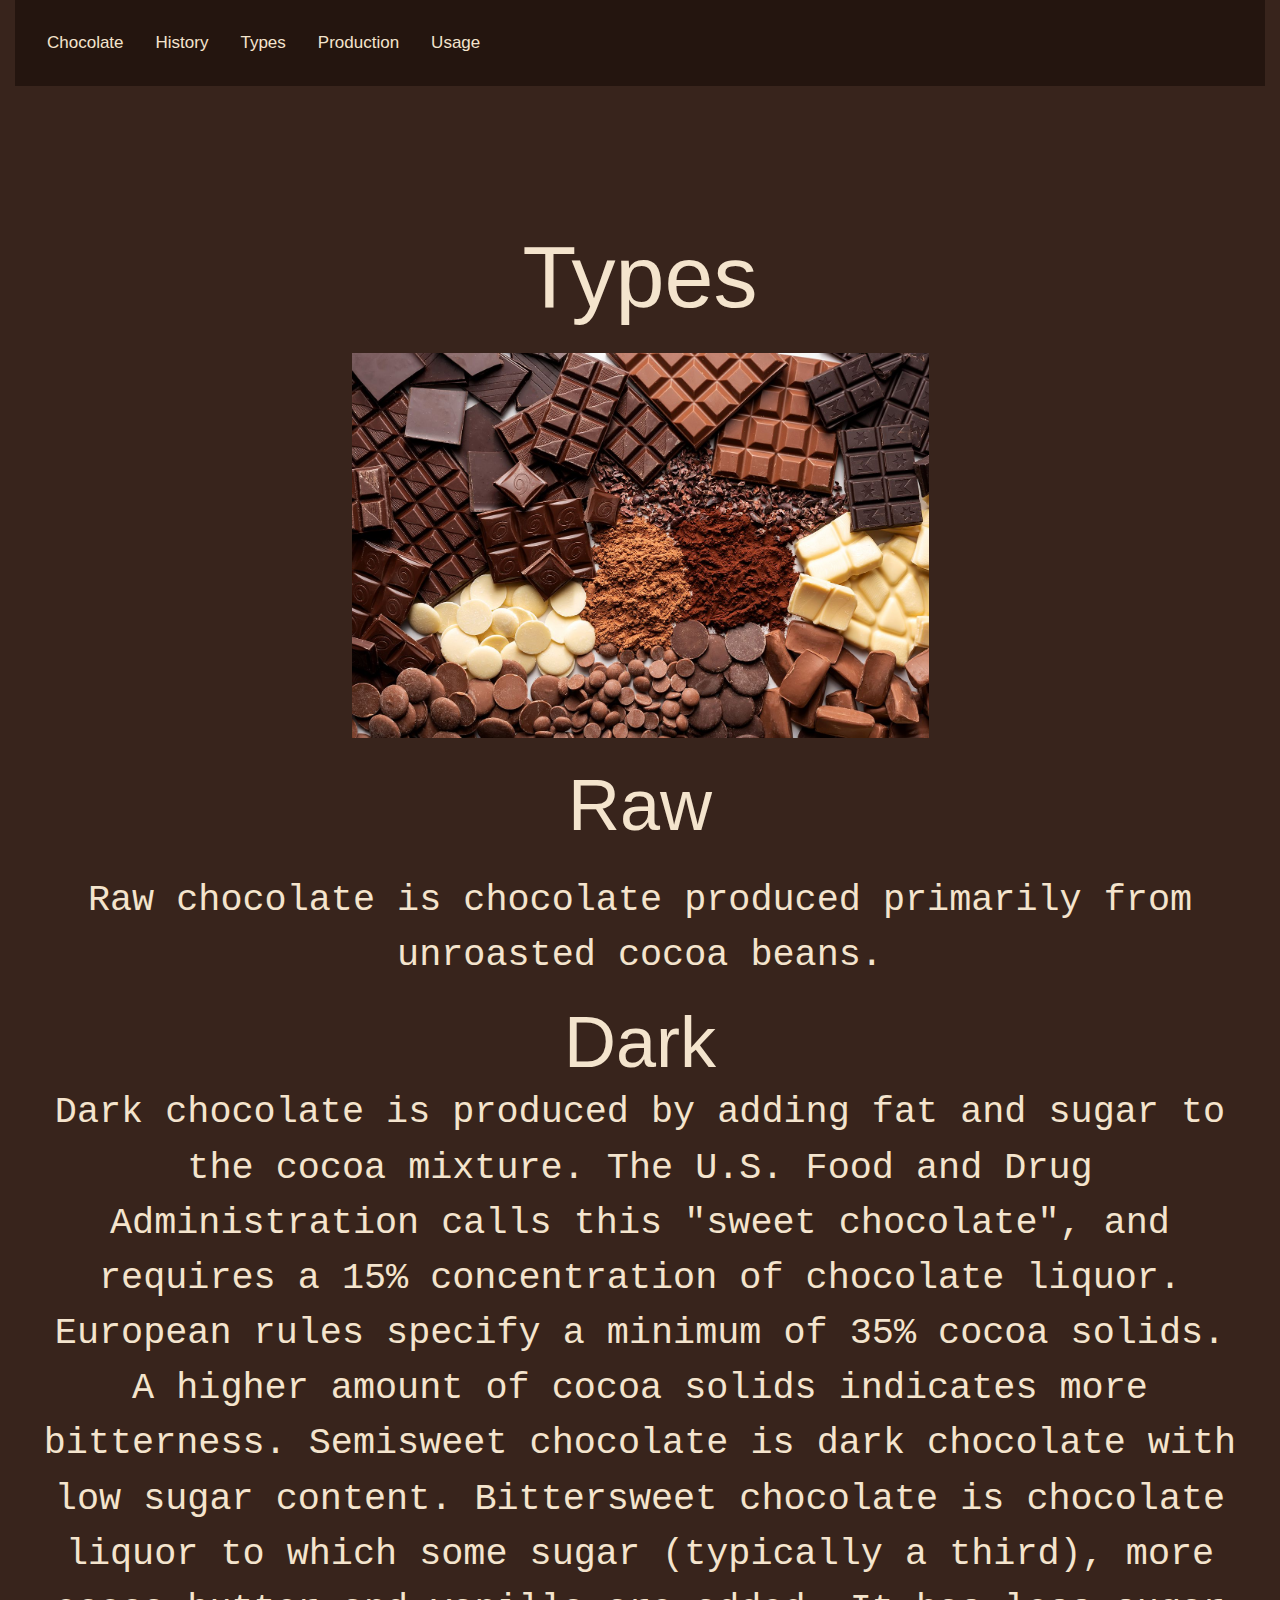
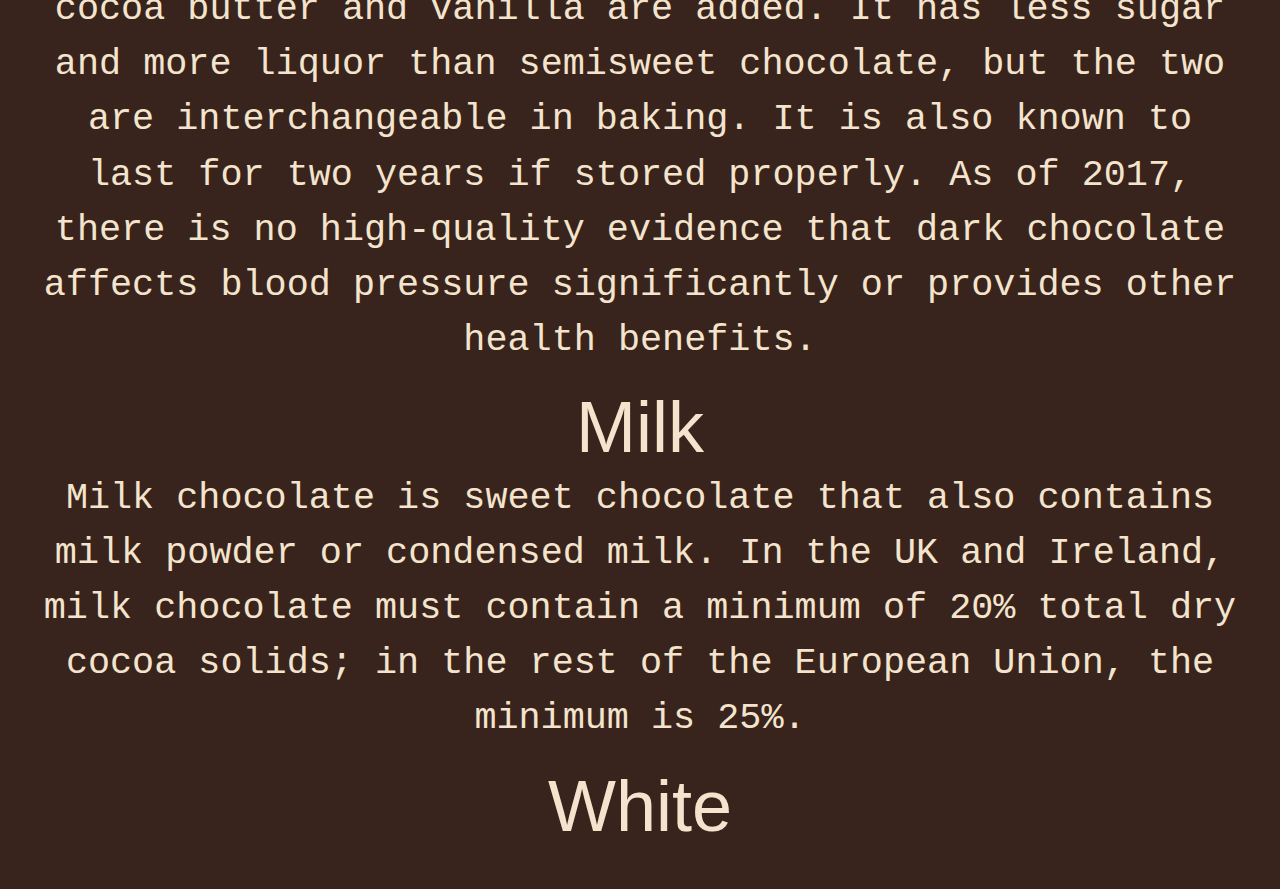
<file: Website_Chocolate/Pages/Types.html>
<!DOCTYPE html>
<html lang= "en">

   <head>
       <link rel= "stylesheet" href= "bootstrap.css">
       <link rel= "stylesheet" href = "style.css">
       <meta charset= "utf-8">
       <meta name="viewport" content="width=device-width , initial-scale= 1.0">
      <title>Sweet History</title>
       
       
       
   </head>

   <body>
       
       <div class= "container-fluid">
       

        <div class= "p-3 topnav">
           <a href= "/Website_Chocolate/Pages/Chocolate.html">Chocolate</a>
           <a href= "/Website_Chocolate/Pages/History.html">History</a>
           <a href= "/Website_Chocolate/Pages/Types.html">Types</a>
           <a href= "/Website_Chocolate/Pages/Production.html">Production</a>
           <a href= "/Website_Chocolate/Pages/Usage.html">Usage</a>
       </div>
        
        <br>
        <br>
        <br>
        <br>
        <br>
           
        
        <div class= "text-center display-2">Types</div>
        
        <img src= "Images/Choco_Types.jpg" class= "img-fluid center p-4" alt= "variety of chocolate types">
           
        <div class= "text-center display-3">Raw</div>
           
        <div class= "p-4">
        <p>
        Raw chocolate is chocolate produced primarily from unroasted cocoa beans.
        </p>
            
        <div class= "text-center display-3">Dark</div>
        <p>
        Dark chocolate is produced by adding fat and sugar to the cocoa mixture. The U.S. Food and Drug Administration calls this "sweet chocolate", and requires a 15% concentration of chocolate liquor. European rules specify a minimum of 35% cocoa solids. A higher amount of cocoa solids indicates more bitterness. Semisweet chocolate is dark chocolate with low sugar content. Bittersweet chocolate is chocolate liquor to which some sugar (typically a third), more cocoa butter and vanilla are added. It has less sugar and more liquor than semisweet chocolate, but the two are interchangeable in baking. It is also known to last for two years if stored properly. As of 2017, there is no high-quality evidence that dark chocolate affects blood pressure significantly or provides other health benefits.
        </p>
        
        <div class= "text-center display-3">Milk</div>
        <p>
        Milk chocolate is sweet chocolate that also contains milk powder or condensed milk. In the UK and Ireland, milk chocolate must contain a minimum of 20% total dry cocoa solids; in the rest of the European Union, the minimum is 25%.
        </p>
            
        <div class= "text-center display-3">White</div>
        <p>
        
        </p>
        </div>
 </div>
       
   </body>
</html>
</file>
<file: style.css>
body {
    background-color: #38241C;
}

.topnav {
    background-color: #261812;
    overflow: hidden;
}

.topnav a {
    float: left;
    color: #F4E4CD;
    text-align: center;
    padding: 14px 16px;
    text-decoration: none;
    font-size: 27px;
    
}

.topnav a:hover {
    background-color: #ffa62a;
    color: #38241c;
}

.topnav a.active {
    background-color: #ffa62a;
    color: #38241c;
}


h1 {
    font-family: sans-serif;
    font-size: 300%;
    text-align: center;
    color: #F4E4CD;
    background-color: transparent;
    
    
}

.center {
    display: block;
    margin-left: auto;
    margin-right: auto;
    width: 60%;
}

p {
    font-family: sans-serif;
    font-size: 200%;
    text-align: center;
    color: #F4E4CD;
    background-color: transparent;
}

h4 {
    text-align: center;
}

a {
    text-align: center;
    color: #F4E4CD;
    
}

div {
    color: #FFBF66
    
}
</file>
<file: Website_Chocolate/Pages/style.css>
body {
    background-color: #38241C
}


.topnav {
    position: relative;
    background-color: #24150F;
    overflow: hidden;
}

.topnav a {
    float: left;
    color: #F4E4CD;
    text-align: center;
    padding: 14px 16px;
    text-decoration: none;
    font-size: 17px;
    
}

.topnav a:hover {
    background-color: #FFA62A;
    color: #38241C
}



h1 {
    font-family: monospace;
    font-size: 300%;
    text-align: center;
    color: #F4E4CD;
    background-color: transparent;
    
    
}

.center {
    display: block;
    margin-left: auto;
    margin-right: auto;
    width: 50%;
}

p{
    font-family: monospace;
    font-size: 200%;
    text-align: center;
    color: #F4E4CD;
    background-color: transparent;
}

h4{
    text-align: center;
}

a {
    text-align: center;
    color: #F4E4CD;
    
}
</file>
